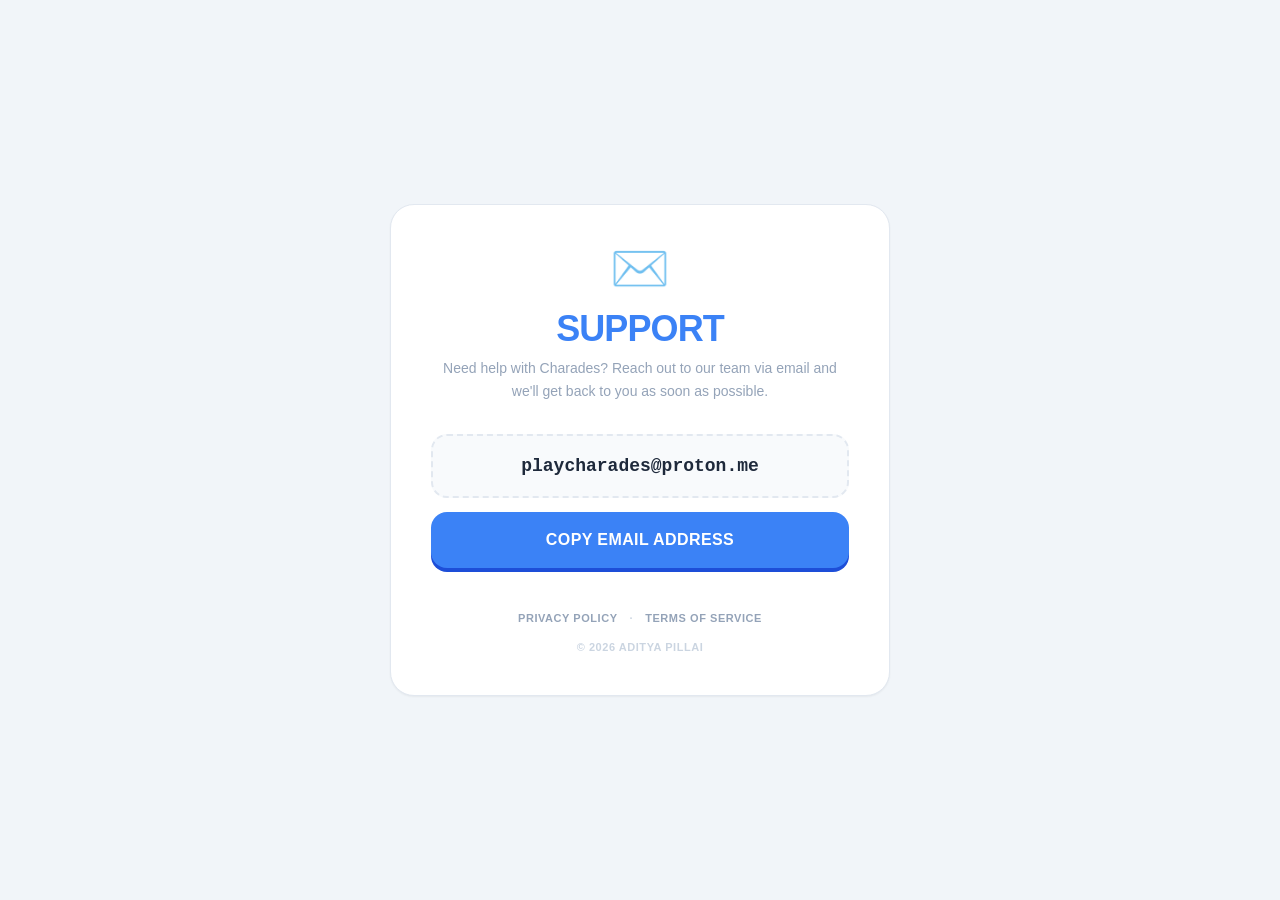
<file: index.html>
<!DOCTYPE html>
<html lang="en">
  <head>
    <meta charset="UTF-8" />
    <meta name="viewport" content="width=device-width, initial-scale=1.0" />
    <title>Charades Support</title>
    <script type="module" crossorigin src="/assets/index-Ct3t-KO7.js"></script>
    <link rel="stylesheet" crossorigin href="/assets/index-DYNRaAuu.css">
  </head>
  <body>
    <div id="root"></div>
  </body>
</html>
</file>
<file: assets/index-DYNRaAuu.css>
*,:before,:after{--tw-border-spacing-x: 0;--tw-border-spacing-y: 0;--tw-translate-x: 0;--tw-translate-y: 0;--tw-rotate: 0;--tw-skew-x: 0;--tw-skew-y: 0;--tw-scale-x: 1;--tw-scale-y: 1;--tw-pan-x: ;--tw-pan-y: ;--tw-pinch-zoom: ;--tw-scroll-snap-strictness: proximity;--tw-gradient-from-position: ;--tw-gradient-via-position: ;--tw-gradient-to-position: ;--tw-ordinal: ;--tw-slashed-zero: ;--tw-numeric-figure: ;--tw-numeric-spacing: ;--tw-numeric-fraction: ;--tw-ring-inset: ;--tw-ring-offset-width: 0px;--tw-ring-offset-color: #fff;--tw-ring-color: rgb(59 130 246 / .5);--tw-ring-offset-shadow: 0 0 #0000;--tw-ring-shadow: 0 0 #0000;--tw-shadow: 0 0 #0000;--tw-shadow-colored: 0 0 #0000;--tw-blur: ;--tw-brightness: ;--tw-contrast: ;--tw-grayscale: ;--tw-hue-rotate: ;--tw-invert: ;--tw-saturate: ;--tw-sepia: ;--tw-drop-shadow: ;--tw-backdrop-blur: ;--tw-backdrop-brightness: ;--tw-backdrop-contrast: ;--tw-backdrop-grayscale: ;--tw-backdrop-hue-rotate: ;--tw-backdrop-invert: ;--tw-backdrop-opacity: ;--tw-backdrop-saturate: ;--tw-backdrop-sepia: ;--tw-contain-size: ;--tw-contain-layout: ;--tw-contain-paint: ;--tw-contain-style: }::backdrop{--tw-border-spacing-x: 0;--tw-border-spacing-y: 0;--tw-translate-x: 0;--tw-translate-y: 0;--tw-rotate: 0;--tw-skew-x: 0;--tw-skew-y: 0;--tw-scale-x: 1;--tw-scale-y: 1;--tw-pan-x: ;--tw-pan-y: ;--tw-pinch-zoom: ;--tw-scroll-snap-strictness: proximity;--tw-gradient-from-position: ;--tw-gradient-via-position: ;--tw-gradient-to-position: ;--tw-ordinal: ;--tw-slashed-zero: ;--tw-numeric-figure: ;--tw-numeric-spacing: ;--tw-numeric-fraction: ;--tw-ring-inset: ;--tw-ring-offset-width: 0px;--tw-ring-offset-color: #fff;--tw-ring-color: rgb(59 130 246 / .5);--tw-ring-offset-shadow: 0 0 #0000;--tw-ring-shadow: 0 0 #0000;--tw-shadow: 0 0 #0000;--tw-shadow-colored: 0 0 #0000;--tw-blur: ;--tw-brightness: ;--tw-contrast: ;--tw-grayscale: ;--tw-hue-rotate: ;--tw-invert: ;--tw-saturate: ;--tw-sepia: ;--tw-drop-shadow: ;--tw-backdrop-blur: ;--tw-backdrop-brightness: ;--tw-backdrop-contrast: ;--tw-backdrop-grayscale: ;--tw-backdrop-hue-rotate: ;--tw-backdrop-invert: ;--tw-backdrop-opacity: ;--tw-backdrop-saturate: ;--tw-backdrop-sepia: ;--tw-contain-size: ;--tw-contain-layout: ;--tw-contain-paint: ;--tw-contain-style: }*,:before,:after{box-sizing:border-box;border-width:0;border-style:solid;border-color:#e5e7eb}:before,:after{--tw-content: ""}html,:host{line-height:1.5;-webkit-text-size-adjust:100%;-moz-tab-size:4;-o-tab-size:4;tab-size:4;font-family:ui-sans-serif,system-ui,sans-serif,"Apple Color Emoji","Segoe UI Emoji",Segoe UI Symbol,"Noto Color Emoji";font-feature-settings:normal;font-variation-settings:normal;-webkit-tap-highlight-color:transparent}body{margin:0;line-height:inherit}hr{height:0;color:inherit;border-top-width:1px}abbr:where([title]){-webkit-text-decoration:underline dotted;text-decoration:underline dotted}h1,h2,h3,h4,h5,h6{font-size:inherit;font-weight:inherit}a{color:inherit;text-decoration:inherit}b,strong{font-weight:bolder}code,kbd,samp,pre{font-family:ui-monospace,SFMono-Regular,Menlo,Monaco,Consolas,Liberation Mono,Courier New,monospace;font-feature-settings:normal;font-variation-settings:normal;font-size:1em}small{font-size:80%}sub,sup{font-size:75%;line-height:0;position:relative;vertical-align:baseline}sub{bottom:-.25em}sup{top:-.5em}table{text-indent:0;border-color:inherit;border-collapse:collapse}button,input,optgroup,select,textarea{font-family:inherit;font-feature-settings:inherit;font-variation-settings:inherit;font-size:100%;font-weight:inherit;line-height:inherit;letter-spacing:inherit;color:inherit;margin:0;padding:0}button,select{text-transform:none}button,input:where([type=button]),input:where([type=reset]),input:where([type=submit]){-webkit-appearance:button;background-color:transparent;background-image:none}:-moz-focusring{outline:auto}:-moz-ui-invalid{box-shadow:none}progress{vertical-align:baseline}::-webkit-inner-spin-button,::-webkit-outer-spin-button{height:auto}[type=search]{-webkit-appearance:textfield;outline-offset:-2px}::-webkit-search-decoration{-webkit-appearance:none}::-webkit-file-upload-button{-webkit-appearance:button;font:inherit}summary{display:list-item}blockquote,dl,dd,h1,h2,h3,h4,h5,h6,hr,figure,p,pre{margin:0}fieldset{margin:0;padding:0}legend{padding:0}ol,ul,menu{list-style:none;margin:0;padding:0}dialog{padding:0}textarea{resize:vertical}input::-moz-placeholder,textarea::-moz-placeholder{opacity:1;color:#9ca3af}input::placeholder,textarea::placeholder{opacity:1;color:#9ca3af}button,[role=button]{cursor:pointer}:disabled{cursor:default}img,svg,video,canvas,audio,iframe,embed,object{display:block;vertical-align:middle}img,video{max-width:100%;height:auto}[hidden]:where(:not([hidden=until-found])){display:none}body{font-family:-apple-system,BlinkMacSystemFont,Segoe UI,Roboto,Helvetica,Arial,sans-serif}.visible{visibility:visible}.invisible{visibility:hidden}.fixed{position:fixed}.relative{position:relative}.bottom-8{bottom:2rem}.left-1\/2{left:50%}.mb-2{margin-bottom:.5rem}.mb-3{margin-bottom:.75rem}.mb-4{margin-bottom:1rem}.mb-6{margin-bottom:1.5rem}.mb-8{margin-bottom:2rem}.mt-10{margin-top:2.5rem}.mt-8{margin-top:2rem}.inline-block{display:inline-block}.flex{display:flex}.min-h-screen{min-height:100vh}.w-full{width:100%}.max-w-\[500px\]{max-width:500px}.max-w-\[700px\]{max-width:700px}.-translate-x-1\/2{--tw-translate-x: -50%;transform:translate(var(--tw-translate-x),var(--tw-translate-y)) rotate(var(--tw-rotate)) skew(var(--tw-skew-x)) skewY(var(--tw-skew-y)) scaleX(var(--tw-scale-x)) scaleY(var(--tw-scale-y))}.-translate-y-\[2px\]{--tw-translate-y: -2px;transform:translate(var(--tw-translate-x),var(--tw-translate-y)) rotate(var(--tw-rotate)) skew(var(--tw-skew-x)) skewY(var(--tw-skew-y)) scaleX(var(--tw-scale-x)) scaleY(var(--tw-scale-y))}.cursor-pointer{cursor:pointer}.select-none{-webkit-user-select:none;-moz-user-select:none;user-select:none}.list-disc{list-style-type:disc}.items-center{align-items:center}.justify-center{justify-content:center}.gap-3{gap:.75rem}.break-all{word-break:break-all}.rounded-2xl{border-radius:1rem}.rounded-3xl{border-radius:1.5rem}.rounded-full{border-radius:9999px}.border{border-width:1px}.border-2{border-width:2px}.border-t{border-top-width:1px}.border-dashed{border-style:dashed}.border-none{border-style:none}.border-slate-100{--tw-border-opacity: 1;border-color:rgb(241 245 249 / var(--tw-border-opacity, 1))}.border-slate-200{--tw-border-opacity: 1;border-color:rgb(226 232 240 / var(--tw-border-opacity, 1))}.bg-blue-500{--tw-bg-opacity: 1;background-color:rgb(59 130 246 / var(--tw-bg-opacity, 1))}.bg-slate-100{--tw-bg-opacity: 1;background-color:rgb(241 245 249 / var(--tw-bg-opacity, 1))}.bg-slate-50{--tw-bg-opacity: 1;background-color:rgb(248 250 252 / var(--tw-bg-opacity, 1))}.bg-slate-800{--tw-bg-opacity: 1;background-color:rgb(30 41 59 / var(--tw-bg-opacity, 1))}.bg-white{--tw-bg-opacity: 1;background-color:rgb(255 255 255 / var(--tw-bg-opacity, 1))}.p-4{padding:1rem}.p-5{padding:1.25rem}.p-8{padding:2rem}.px-5{padding-left:1.25rem;padding-right:1.25rem}.px-7{padding-left:1.75rem;padding-right:1.75rem}.py-2\.5{padding-top:.625rem;padding-bottom:.625rem}.py-4{padding-top:1rem;padding-bottom:1rem}.pl-5{padding-left:1.25rem}.pt-5{padding-top:1.25rem}.text-center{text-align:center}.font-mono{font-family:ui-monospace,SFMono-Regular,Menlo,Monaco,Consolas,Liberation Mono,Courier New,monospace}.text-3xl{font-size:1.875rem;line-height:2.25rem}.text-4xl{font-size:2.25rem;line-height:2.5rem}.text-5xl{font-size:3rem;line-height:1}.text-\[11px\]{font-size:11px}.text-lg{font-size:1.125rem;line-height:1.75rem}.text-sm{font-size:.875rem;line-height:1.25rem}.text-xs{font-size:.75rem;line-height:1rem}.font-black{font-weight:900}.font-bold{font-weight:700}.font-medium{font-weight:500}.font-semibold{font-weight:600}.uppercase{text-transform:uppercase}.leading-relaxed{line-height:1.625}.tracking-tight{letter-spacing:-.025em}.tracking-wide{letter-spacing:.025em}.tracking-wider{letter-spacing:.05em}.text-blue-500{--tw-text-opacity: 1;color:rgb(59 130 246 / var(--tw-text-opacity, 1))}.text-slate-300{--tw-text-opacity: 1;color:rgb(203 213 225 / var(--tw-text-opacity, 1))}.text-slate-400{--tw-text-opacity: 1;color:rgb(148 163 184 / var(--tw-text-opacity, 1))}.text-slate-600{--tw-text-opacity: 1;color:rgb(71 85 105 / var(--tw-text-opacity, 1))}.text-slate-800{--tw-text-opacity: 1;color:rgb(30 41 59 / var(--tw-text-opacity, 1))}.text-white{--tw-text-opacity: 1;color:rgb(255 255 255 / var(--tw-text-opacity, 1))}.underline{text-decoration-line:underline}.no-underline{text-decoration-line:none}.opacity-0{opacity:0}.opacity-100{opacity:1}.shadow-\[0_4px_0_0_rgba\(29\,78\,216\,1\)\]{--tw-shadow: 0 4px 0 0 rgba(29,78,216,1);--tw-shadow-colored: 0 4px 0 0 var(--tw-shadow-color);box-shadow:var(--tw-ring-offset-shadow, 0 0 #0000),var(--tw-ring-shadow, 0 0 #0000),var(--tw-shadow)}.shadow-lg{--tw-shadow: 0 10px 15px -3px rgb(0 0 0 / .1), 0 4px 6px -4px rgb(0 0 0 / .1);--tw-shadow-colored: 0 10px 15px -3px var(--tw-shadow-color), 0 4px 6px -4px var(--tw-shadow-color);box-shadow:var(--tw-ring-offset-shadow, 0 0 #0000),var(--tw-ring-shadow, 0 0 #0000),var(--tw-shadow)}.shadow-sm{--tw-shadow: 0 1px 2px 0 rgb(0 0 0 / .05);--tw-shadow-colored: 0 1px 2px 0 var(--tw-shadow-color);box-shadow:var(--tw-ring-offset-shadow, 0 0 #0000),var(--tw-ring-shadow, 0 0 #0000),var(--tw-shadow)}.transition-all{transition-property:all;transition-timing-function:cubic-bezier(.4,0,.2,1);transition-duration:.15s}.transition-colors{transition-property:color,background-color,border-color,text-decoration-color,fill,stroke;transition-timing-function:cubic-bezier(.4,0,.2,1);transition-duration:.15s}.transition-opacity{transition-property:opacity;transition-timing-function:cubic-bezier(.4,0,.2,1);transition-duration:.15s}.duration-300{transition-duration:.3s}.hover\:text-blue-500:hover{--tw-text-opacity: 1;color:rgb(59 130 246 / var(--tw-text-opacity, 1))}.hover\:text-blue-600:hover{--tw-text-opacity: 1;color:rgb(37 99 235 / var(--tw-text-opacity, 1))}.active\:translate-y-\[2px\]:active{--tw-translate-y: 2px;transform:translate(var(--tw-translate-x),var(--tw-translate-y)) rotate(var(--tw-rotate)) skew(var(--tw-skew-x)) skewY(var(--tw-skew-y)) scaleX(var(--tw-scale-x)) scaleY(var(--tw-scale-y))}.active\:shadow-none:active{--tw-shadow: 0 0 #0000;--tw-shadow-colored: 0 0 #0000;box-shadow:var(--tw-ring-offset-shadow, 0 0 #0000),var(--tw-ring-shadow, 0 0 #0000),var(--tw-shadow)}@media(min-width:640px){.sm\:p-10{padding:2.5rem}}
</file>
